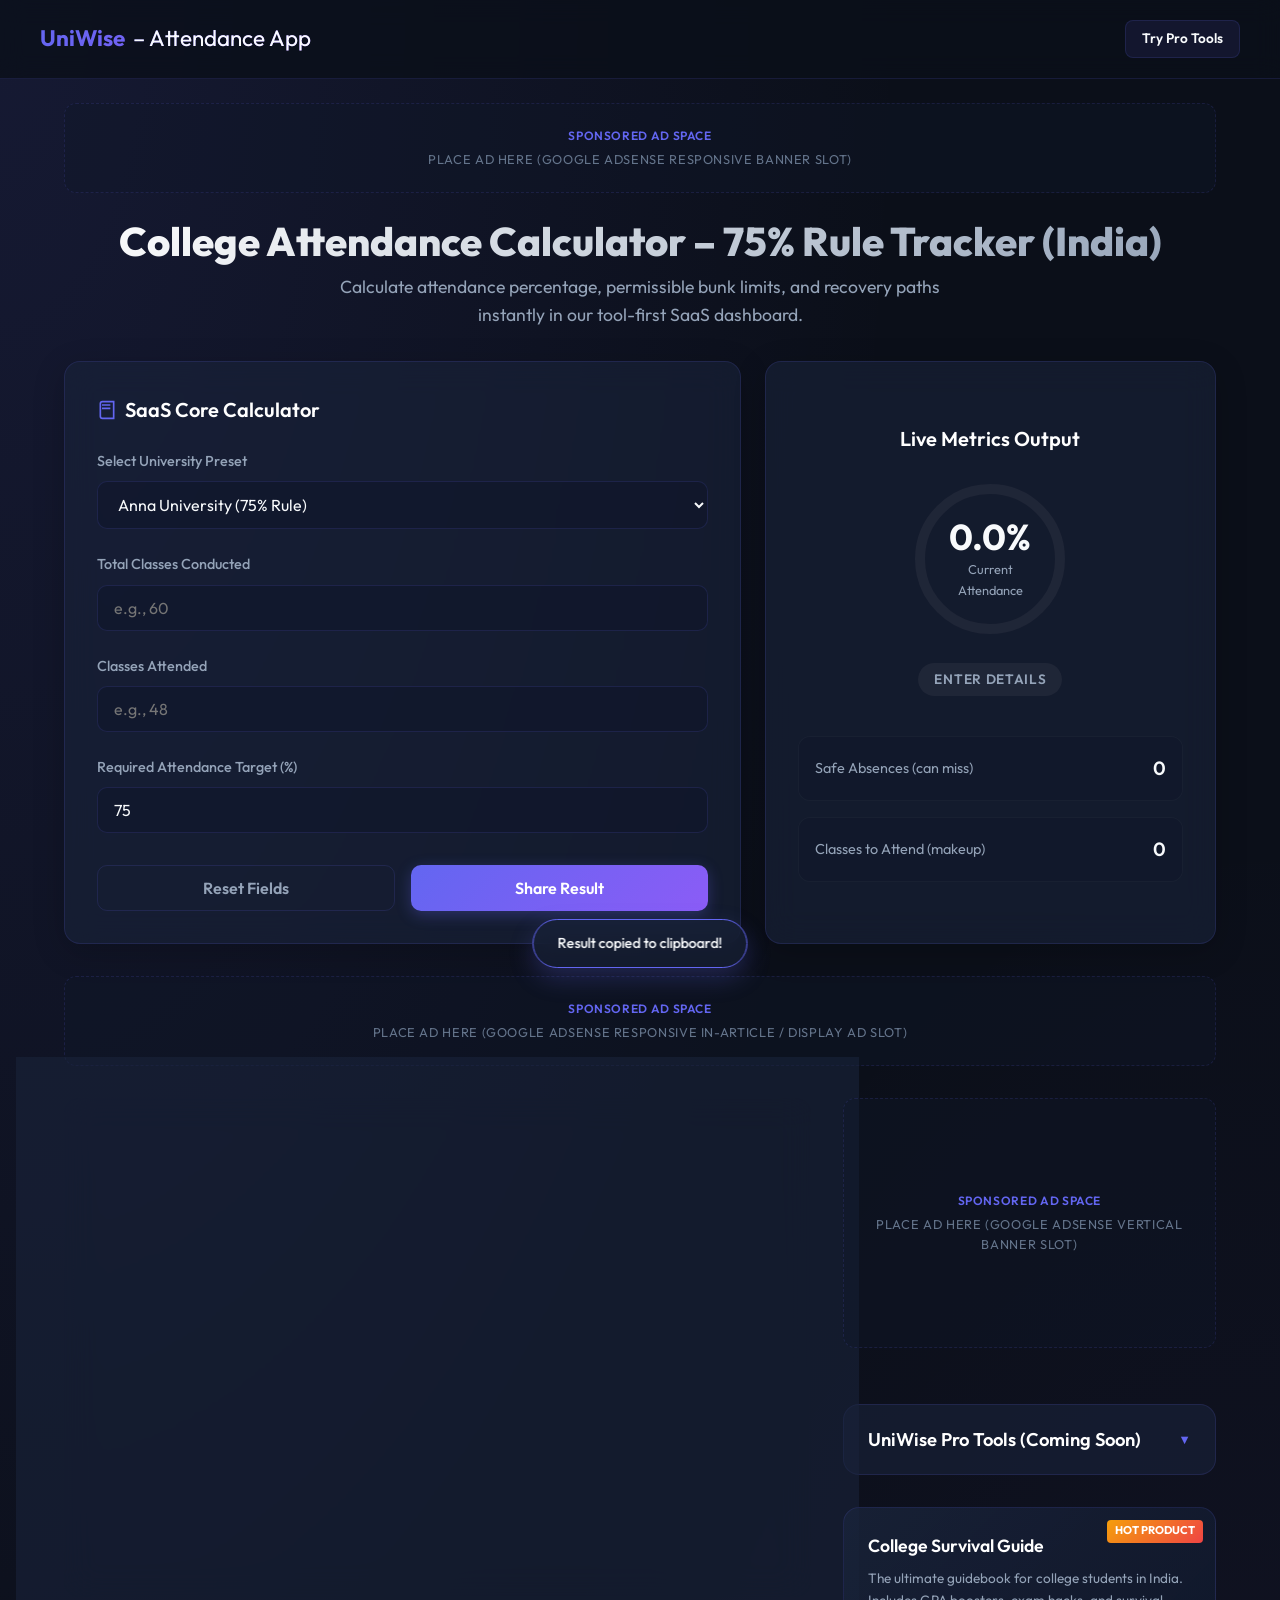
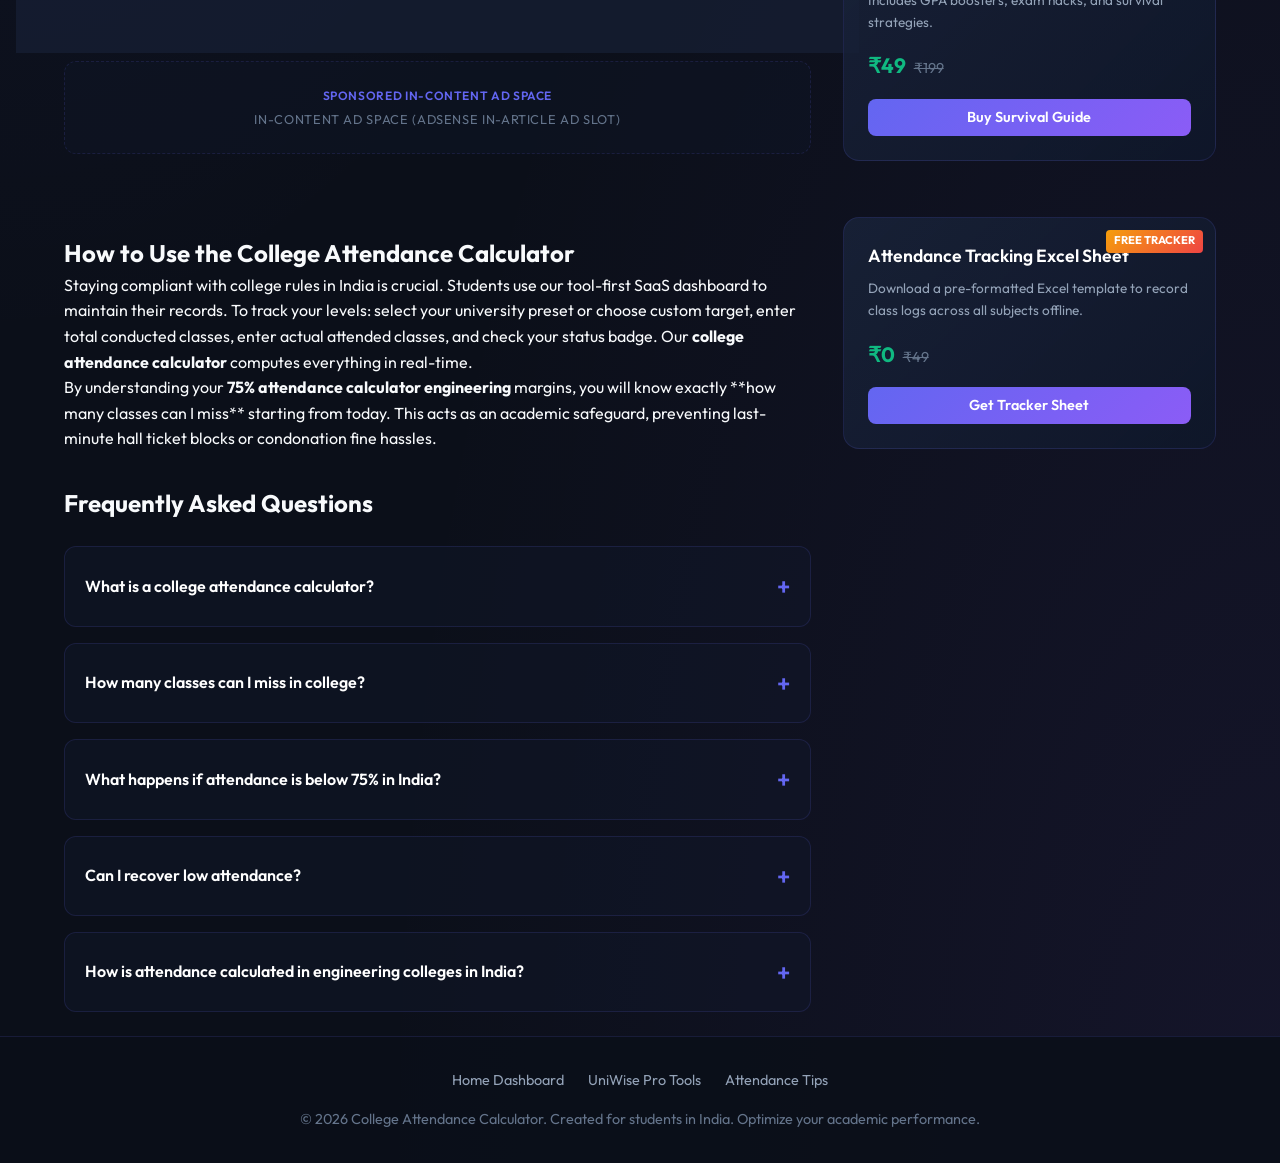
<file: index.html>
<!DOCTYPE html>
<html lang="en">
<head>
  <meta charset="UTF-8">
  <meta name="viewport" content="width=device-width, initial-scale=1.0">
  
  <!-- Primary SEO Meta Tags -->
  <title>College Attendance Calculator – 75% Rule Tracker (India) | UniWise</title>
  <meta name="description" content="Free college attendance calculator to check your percentage. Calculate how many classes can I miss and maintain the 75% attendance rule in India instantly.">
  <meta name="keywords" content="college attendance calculator, 75% attendance calculator, how many classes can I miss, attendance tracker India">
  <meta name="author" content="UniWise">
  
  <!-- Open Graph / Facebook -->
  <meta property="og:type" content="website">
  <meta property="og:url" content="https://uniwise.pages.dev/">
  <meta property="og:title" content="College Attendance Calculator – 75% Rule Tracker (India)">
  <meta property="og:description" content="Free college attendance calculator to check your percentage. Calculate how many classes can I miss and maintain the 75% attendance rule in India instantly.">
  <meta property="og:image" content="https://uniwise.pages.dev/assets/images/og-image.jpg">

  <!-- Stylesheet -->
  <link rel="stylesheet" href="assets/css/style.css">
  
  <!-- JSON-LD Structured Data for FAQPage -->
  <script type="application/ld+json">
  {
    "@context": "https://schema.org",
    "@type": "FAQPage",
    "mainEntity": [
      {
        "@type": "Question",
        "name": "What is a college attendance calculator?",
        "acceptedAnswer": {
          "@type": "Answer",
          "text": "A college attendance calculator is a tool that allows students to input their total conducted sessions and attended sessions to instantly evaluate their percentage, calculate bunk limits, and prepare recovery plans."
        }
      },
      {
        "@type": "Question",
        "name": "How many classes can I miss in college?",
        "acceptedAnswer": {
          "@type": "Answer",
          "text": "For a standard 75% attendance rule, you can safely miss up to 25% of your total classes. Use our bunk calculator tab to compute your exact safe absences buffer."
        }
      },
      {
        "@type": "Question",
        "name": "What happens if attendance is below 75%?",
        "acceptedAnswer": {
          "@type": "Answer",
          "text": "Under the general guidelines of Indian universities, dropping below 75% puts you in the condonation bracket (65%-74%), requiring medical proofs and a fine. Below 65%, you are debarred from taking final examinations."
        }
      },
      {
        "@type": "Question",
        "name": "Can I recover low attendance?",
        "acceptedAnswer": {
          "@type": "Answer",
          "text": "Yes, you can recover by attending consecutive upcoming classes without further absences. The Recovery Planner tab shows you exactly how many sessions are needed to cross the safety line."
        }
      }
    ]
  }
  </script>
</head>
<body>

  <!-- Header -->
  <header>
    <div class="nav-container">
      <a href="index.html" class="logo">UniWise <span>– Attendance App</span></a>
      <a href="#pro-tools" class="header-cta">Try Pro Tools</a>
    </div>
  </header>

  <!-- Main Content -->
  <main>
    <!-- Top Banner Ad -->
    <div class="ad-slot">
      <span>Place Ad Here (Google AdSense Responsive Banner Slot)</span>
    </div>

    <!-- Hero Section -->
    <div class="hero-section">
      <h1 class="hero-title">College Attendance Calculator – 75% Rule Tracker (India)</h1>
      <p class="hero-subtitle">Calculate attendance percentage, permissible bunk limits, and recovery paths instantly in our tool-first SaaS dashboard.</p>
    </div>

    <!-- Main Calculator Dashboard Card (Priority Section) -->
    <div class="dashboard-grid" style="margin-bottom: 2rem;">
      <!-- Inputs Card -->
      <div class="card">
        <h2 class="card-title">
          <svg width="20" height="20" viewBox="0 0 24 24" fill="none" stroke="currentColor" stroke-width="2" style="color: var(--primary);"><path d="M4 19.5v-15A2.5 2.5 0 0 1 6.5 2H20v20H6.5a2.5 2.5 0 0 1-2.5-2.5Z"/><path d="M6 6h10M6 10h10"/></svg>
          SaaS Core Calculator
        </h2>
        
        <div class="form-group">
          <label for="university">Select University Preset</label>
          <select id="university">
            <option value="anna" selected>Anna University (75% Rule)</option>
            <option value="srm">SRM IST (75%)</option>
            <option value="vit">VIT University (80%)</option>
            <option value="sathyabama">Sathyabama (75%)</option>
            <option value="saveetha">Saveetha Engineering College (75%)</option>
            <option value="hits">HITS Padur (75%)</option>
            <option value="custom">Custom (Fully Adjustable %)</option>
          </select>
        </div>

        <div class="form-group">
          <label for="total-classes">Total Classes Conducted</label>
          <input type="number" id="total-classes" placeholder="e.g., 60" min="0">
        </div>

        <div class="form-group">
          <label for="attended-classes">Classes Attended</label>
          <input type="number" id="attended-classes" placeholder="e.g., 48" min="0">
        </div>

        <div class="form-group">
          <label for="required-percentage">Required Attendance Target (%)</label>
          <input type="number" id="required-percentage" value="75" min="0" max="100">
        </div>

        <div class="btn-group">
          <button type="button" class="btn-secondary" id="btn-reset">Reset Fields</button>
          <button type="button" class="btn-primary" id="btn-share">Share Result</button>
        </div>
      </div>

      <!-- Outputs Card -->
      <div class="card results-card">
        <h2 class="card-title">Live Metrics Output</h2>
        
        <div class="status-ring-container">
          <svg class="status-ring-svg">
            <circle class="status-ring-bg" cx="80" cy="80" r="70"></circle>
            <circle class="status-ring-progress" id="status-ring" cx="80" cy="80" r="70"></circle>
          </svg>
          <div class="status-ring-text">
            <div class="attendance-percentage" id="attendance-value">0.0%</div>
            <div class="attendance-label">Current Attendance</div>
          </div>
        </div>

        <span class="status-badge" id="status-badge" style="background: rgba(255, 255, 255, 0.05); color: var(--text-secondary);">Enter Details</span>

        <div class="metrics-grid">
          <div class="metric-box">
            <span class="metric-label">Safe Absences (can miss)</span>
            <span class="metric-value" id="safe-absences-value">0</span>
          </div>
          <div class="metric-box">
            <span class="metric-label">Classes to Attend (makeup)</span>
            <span class="metric-value" id="classes-to-attend-value">0</span>
          </div>
        </div>
      </div>
    </div>

    <!-- Monetization: Middle Ad Banner -->
    <div class="ad-slot" style="margin-bottom: 2rem;">
      <span>Place Ad Here (Google AdSense Responsive In-Article / Display Ad Slot)</span>
    </div>

    <!-- Main Layout: Content Tabs on left, checkout/pro tools on right -->
    <div class="main-layout">
      <!-- Main Content Area -->
      <div class="main-content">
        <!-- Interactive Multi-Tool Module Tabs -->
        <div class="card">
          <h2 class="card-title">
            <svg width="20" height="20" viewBox="0 0 24 24" fill="none" stroke="currentColor" stroke-width="2" style="color: var(--primary);"><path d="M12 22s8-4 8-10V5l-8-3-8 3v7c0 6 8 10 8 10z"/></svg>
            Multi-Tool Module System
          </h2>
          
          <div class="tabs-container">
            <!-- Tabs Navigation -->
            <div class="tabs-nav">
              <button class="tab-btn active" data-tab="module-bunk">Bunk Calculator</button>
              <button class="tab-btn" data-tab="module-buffer">Absence Buffer</button>
              <button class="tab-btn" data-tab="module-recovery">Recovery Planner</button>
              <button class="tab-btn" data-tab="module-tips">Maintaining Tips</button>
            </div>

            <!-- Tab Content 1: Bunk Calculator -->
            <div class="tab-content active" id="module-bunk">
              <div class="module-header">Bunk Calculator Module</div>
              <p class="module-desc">Enter your statistics below to calculate your safe bunk limit and current risk level.</p>
              
              <div class="module-grid">
                <div>
                  <div class="form-group">
                    <label for="bunk-current-pct">Current Attendance Percentage (%)</label>
                    <input type="number" id="bunk-current-pct" placeholder="e.g., 78" min="0" max="100">
                  </div>
                  <div class="form-group">
                    <label for="bunk-total-classes">Total Classes Conducted</label>
                    <input type="number" id="bunk-total-classes" placeholder="e.g., 60" min="0">
                  </div>
                </div>
                <div style="display: flex; flex-direction: column; justify-content: center; align-items: center; background: rgba(15,23,42,0.4); border-radius: 12px; padding: 1.5rem; text-align: center; border: 1px solid rgba(255,255,255,0.03);">
                  <div style="font-size: 0.85rem; color: var(--text-secondary); margin-bottom: 0.5rem;">Safe Bunk Limit</div>
                  <div style="font-size: 3rem; font-weight: 700; color: var(--primary); line-height: 1;" id="bunk-limit-val">0</div>
                  <div style="font-size: 0.8rem; color: var(--text-muted); margin-top: 0.25rem;">Upcoming classes you can skip</div>
                  <div style="margin-top: 1.25rem; font-weight: 600; font-size: 0.85rem; letter-spacing: 0.05em; text-transform: uppercase;" id="bunk-risk-status">Enter Details</div>
                </div>
              </div>
            </div>

            <!-- Tab Content 2: Absence Buffer Details -->
            <div class="tab-content" id="module-buffer">
              <div class="module-header">Absence Buffer Metrics</div>
              <p class="module-desc">Detailed check of your safe bunks margin relative to your required target:</p>
              
              <div class="metrics-grid">
                <div class="metric-box">
                  <span class="metric-label">Target Attendance Goal</span>
                  <span class="metric-value" id="buf-target">75%</span>
                </div>
                <div class="metric-box">
                  <span class="metric-label">Current Calculated Level</span>
                  <span class="metric-value" id="buf-current">0.0%</span>
                </div>
                <div class="metric-box">
                  <span class="metric-label">Absences Buffer Remaining</span>
                  <span class="metric-value" id="buf-bunks">0</span>
                </div>
                <div class="metric-box">
                  <span class="metric-label">Overall Status Margin</span>
                  <span class="metric-value" id="buf-risk">Enter Details</span>
                </div>
              </div>
            </div>

            <!-- Tab Content 3: Recovery Planner -->
            <div class="tab-content" id="module-recovery">
              <div class="module-header">Attendance Recovery Planner</div>
              <p class="module-desc">Get a step-by-step consecutive attendance schedule to pull your average back above target:</p>
              <div id="recovery-plan-steps">
                <!-- Recovery plan generated dynamically by JS -->
              </div>
            </div>

            <!-- Tab Content 4: Maintaining Tips -->
            <div class="tab-content" id="module-tips">
              <div class="module-header">Maintaining Attendance Tips</div>
              <p class="module-desc">Quick, actionable behavior strategies to maintain your required 75% attendance calculator targets:</p>
              
              <div class="tip-card">
                <div class="tip-title">💡 Plan Absences Mid-Week</div>
                <div class="tip-content">Bunk classes on Wednesday or Thursday. Faculty are less likely to flag absences compared to Mondays or Fridays.</div>
              </div>
              <div class="tip-card">
                <div class="tip-title">💡 OD Certificate Submission</div>
                <div class="tip-content">Submit On-Duty (OD) permissions for cultural or sports events within 3 days of returning to ensure hours are credited.</div>
              </div>
              <div class="tip-card">
                <div class="tip-title">💡 Track Multi-Subject Margins</div>
                <div class="tip-content">Keep buffers distributed. Avoid using up all your safe bunks on a single subject, as debarment is checked course-by-course.</div>
              </div>
            </div>
          </div>
        </div>

        <!-- In-Content Ad -->
        <div class="ad-slot-in-content">
          <span>In-Content Ad Space (AdSense In-Article Ad Slot)</span>
        </div>

        <!-- SEO Article & FAQs -->
        <div class="article-content" style="padding-top: 1rem;">
          <h2>How to Use the College Attendance Calculator</h2>
          <p>Staying compliant with college rules in India is crucial. Students use our tool-first SaaS dashboard to maintain their records. To track your levels: select your university preset or choose custom target, enter total conducted classes, enter actual attended classes, and check your status badge. Our <strong>college attendance calculator</strong> computes everything in real-time.</p>
          
          <p>By understanding your <strong>75% attendance calculator engineering</strong> margins, you will know exactly **how many classes can I miss** starting from today. This acts as an academic safeguard, preventing last-minute hall ticket blocks or condonation fine hassles.</p>

          <h2 style="margin-top: 2rem;">Frequently Asked Questions</h2>
          <div class="faq-container">
            <div class="faq-item">
              <div class="faq-question">What is a college attendance calculator?</div>
              <div class="faq-answer">
                A college attendance calculator is a tool designed to help students track class attendance. By inputting total classes conducted and classes attended, it displays your percentage, bunk limit, and recovery plan.
              </div>
            </div>
            <div class="faq-item">
              <div class="faq-question">How many classes can I miss in college?</div>
              <div class="faq-answer">
                Under the standard 75% attendance rule, you can safely miss up to 25% of the total sessions conducted. For instance, if 80 sessions are conducted, you can safely miss 20 classes.
              </div>
            </div>
            <div class="faq-item">
              <div class="faq-question">What happens if attendance is below 75% in India?</div>
              <div class="faq-answer">
                If your attendance is between 65% and 74%, you fall under the condonation zone. You must present official medical certificates and pay a fine to receive your exam hall ticket. Below 65%, you are debarred from examinations.
              </div>
            </div>
            <div class="faq-item">
              <div class="faq-question">Can I recover low attendance?</div>
              <div class="faq-answer">
                Yes, you can recover by attending consecutive upcoming classes without missing any. Our Recovery Planner tab calculates the exact number of consecutive sessions needed.
              </div>
            </div>
            <div class="faq-item">
              <div class="faq-question">How is attendance calculated in engineering colleges in India?</div>
              <div class="faq-answer">
                It is calculated using the formula: (Hours Attended / Total Hours Conducted) * 100. Our tool uses this system to provide an instant breakdown of your academic buffers.
              </div>
            </div>
          </div>
        </div>
      </div>

      <!-- Sidebar Area -->
      <div class="sidebar">
        <!-- Sidebar Ad Slot -->
        <div class="ad-slot ad-slot-sidebar">
          <span>Place Ad Here (Google AdSense Vertical Banner Slot)</span>
        </div>

        <!-- Collapsible Premium Pro Tools Section -->
        <details class="pro-tools-details" id="pro-tools">
          <summary>UniWise Pro Tools (Coming Soon)</summary>
          <div class="pro-tools-content">
            <p style="font-size: 0.85rem; color: var(--text-secondary); margin-bottom: 1.25rem;">Advanced analytics tools to plan semester attendance records.</p>
            
            <div class="pro-tool-item">
              <div class="pro-tool-info">
                <span class="pro-tool-name">Attendance Planner</span>
                <span class="pro-tool-desc">Absences schedules across subjects</span>
              </div>
              <div class="pro-tool-lock">
                <span class="pro-tool-badge">Locked</span>
              </div>
            </div>

            <div class="pro-tool-item">
              <div class="pro-tool-info">
                <span class="pro-tool-name">Exam Score Prediction</span>
                <span class="pro-tool-desc">Correlate attendance with GPA trends</span>
              </div>
              <div class="pro-tool-lock">
                <span class="pro-tool-badge">Locked</span>
              </div>
            </div>

            <div class="pro-tool-item">
              <div class="pro-tool-info">
                <span class="pro-tool-name">Personalized Study Planner</span>
                <span class="pro-tool-desc">Dynamic alerts and class updates</span>
              </div>
              <div class="pro-tool-lock">
                <span class="pro-tool-badge">Locked</span>
              </div>
            </div>
          </div>
        </details>

        <!-- Digital Product Cards -->
        <div class="digital-product-card">
          <span class="product-tag">Hot Product</span>
          <h3 class="product-title">College Survival Guide</h3>
          <p class="product-desc">The ultimate guidebook for college students in India. Includes GPA boosters, exam hacks, and survival strategies.</p>
          <div class="product-price-section">
            <span class="price-current">₹49</span>
            <span class="price-original">₹199</span>
          </div>
          <button type="button" class="product-btn">Buy Survival Guide</button>
        </div>

        <div class="digital-product-card">
          <span class="product-tag">Free Tracker</span>
          <h3 class="product-title">Attendance Tracking Excel Sheet</h3>
          <p class="product-desc">Download a pre-formatted Excel template to record class logs across all subjects offline.</p>
          <div class="product-price-section">
            <span class="price-current">₹0</span>
            <span class="price-original">₹49</span>
          </div>
          <button type="button" class="product-btn">Get Tracker Sheet</button>
        </div>
      </div>
    </div>
  </main>

  <!-- Footer -->
  <footer>
    <div class="footer-container">
      <div class="footer-links">
        <a href="index.html">Home Dashboard</a>
        <a href="#pro-tools">UniWise Pro Tools</a>
        <a href="#module-tips">Attendance Tips</a>
      </div>
      <p>&copy; 2026 College Attendance Calculator. Created for students in India. Optimize your academic performance.</p>
    </div>
  </footer>

  <!-- Toast Message -->
  <div id="toast" class="toast">Result copied to clipboard!</div>

  <!-- Scripts -->
  <script src="assets/js/app.js"></script>
</body>
</html>
</file>
<file: assets/css/style.css>
@import url('https://fonts.googleapis.com/css2?family=Outfit:wght@300;400;500;600;700&display=swap');

:root {
  --bg-primary: #0b0f19;
  --bg-secondary: #131b2e;
  --bg-card: rgba(26, 36, 59, 0.6);
  --bg-card-hover: rgba(30, 45, 78, 0.7);
  --border-color: rgba(99, 102, 241, 0.15);
  --border-focus: rgba(99, 102, 241, 0.5);
  
  --primary: #6366f1;
  --primary-glow: rgba(99, 102, 241, 0.35);
  --secondary: #8b5cf6;
  
  --text-primary: #f8fafc;
  --text-secondary: #94a3b8;
  --text-muted: #64748b;
  
  --success: #10b981;
  --success-bg: rgba(16, 185, 129, 0.1);
  --success-glow: rgba(16, 185, 129, 0.3);
  
  --warning: #f59e0b;
  --warning-bg: rgba(245, 158, 11, 0.1);
  --warning-glow: rgba(245, 158, 11, 0.3);
  
  --danger: #ef4444;
  --danger-bg: rgba(239, 68, 68, 0.1);
  --danger-glow: rgba(239, 68, 68, 0.3);
  
  --transition: all 0.3s cubic-bezier(0.4, 0, 0.2, 1);
  --border-radius: 16px;
}

* {
  box-sizing: border-box;
  margin: 0;
  padding: 0;
}

body {
  font-family: 'Outfit', sans-serif;
  background-color: var(--bg-primary);
  background-image: 
    radial-gradient(at 0% 0%, rgba(99, 102, 241, 0.12) 0px, transparent 50%),
    radial-gradient(at 100% 100%, rgba(139, 92, 246, 0.08) 0px, transparent 50%);
  color: var(--text-primary);
  line-height: 1.6;
  min-height: 100vh;
  display: flex;
  flex-direction: column;
  overflow-x: hidden;
}

header {
  padding: 1.25rem 2rem;
  border-bottom: 1px solid var(--border-color);
  background-color: rgba(11, 15, 25, 0.8);
  backdrop-filter: blur(12px);
  position: sticky;
  top: 0;
  z-index: 100;
}

.nav-container {
  max-width: 1200px;
  margin: 0 auto;
  display: flex;
  justify-content: space-between;
  align-items: center;
}

.logo {
  font-size: 1.4rem;
  font-weight: 700;
  background: linear-gradient(135deg, var(--primary), var(--secondary));
  -webkit-background-clip: text;
  -webkit-text-fill-color: transparent;
  display: flex;
  align-items: center;
  gap: 0.5rem;
  text-decoration: none;
}

.logo span {
  font-weight: 400;
  color: var(--text-primary);
  -webkit-text-fill-color: var(--text-primary);
}

.header-cta {
  background: rgba(99, 102, 241, 0.1);
  border: 1px solid var(--border-color);
  color: var(--text-primary);
  padding: 0.45rem 1rem;
  border-radius: 8px;
  text-decoration: none;
  font-size: 0.85rem;
  font-weight: 600;
  transition: var(--transition);
}

.header-cta:hover {
  background: var(--primary);
  box-shadow: 0 0 12px var(--primary-glow);
}

main {
  flex: 1;
  max-width: 1200px;
  width: 100%;
  margin: 1.5rem auto;
  padding: 0 1.5rem;
}

/* Hero Section */
.hero-section {
  text-align: center;
  margin: 1rem 0 2rem;
}

.hero-title {
  font-size: 2.5rem;
  font-weight: 800;
  margin-bottom: 0.5rem;
  background: linear-gradient(135deg, #fff, #94a3b8);
  -webkit-background-clip: text;
  -webkit-text-fill-color: transparent;
  line-height: 1.2;
}

.hero-subtitle {
  font-size: 1.1rem;
  color: var(--text-secondary);
  max-width: 600px;
  margin: 0 auto;
}

/* Monetization: Ad Slots */
.ad-slot {
  background: rgba(15, 23, 42, 0.4);
  border: 1px dashed var(--border-color);
  border-radius: 12px;
  display: flex;
  flex-direction: column;
  justify-content: center;
  align-items: center;
  color: var(--text-muted);
  font-size: 0.8rem;
  text-transform: uppercase;
  letter-spacing: 0.05em;
  padding: 1rem;
  margin-bottom: 1.5rem;
  min-height: 90px;
  position: relative;
  overflow: hidden;
  text-align: center;
}

.ad-slot::before {
  content: "Sponsored Ad Space";
  font-size: 0.75rem;
  color: var(--primary);
  font-weight: 600;
  margin-bottom: 0.25rem;
}

.ad-slot-sidebar {
  min-height: 250px;
}

.ad-slot-in-content {
  background: rgba(15, 23, 42, 0.4);
  border: 1px dashed var(--border-color);
  border-radius: 12px;
  display: flex;
  flex-direction: column;
  justify-content: center;
  align-items: center;
  color: var(--text-muted);
  font-size: 0.8rem;
  text-transform: uppercase;
  letter-spacing: 0.05em;
  padding: 1.5rem;
  margin: 2rem 0;
  min-height: 90px;
  position: relative;
  overflow: hidden;
  text-align: center;
}

.ad-slot-in-content::before {
  content: "Sponsored In-Content Ad Space";
  font-size: 0.75rem;
  color: var(--primary);
  font-weight: 600;
  margin-bottom: 0.25rem;
}

/* Monetized Layout Structure */
.main-layout {
  display: grid;
  grid-template-columns: 1fr;
  gap: 2rem;
}

@media (min-width: 1024px) {
  .main-layout {
    grid-template-columns: 8fr 4fr;
  }
}

.main-content {
  display: flex;
  flex-direction: column;
  gap: 2rem;
}

.sidebar {
  display: flex;
  flex-direction: column;
  gap: 2rem;
}

/* Dashboard Layout */
.dashboard-grid {
  display: grid;
  grid-template-columns: 1.2fr 0.8fr;
  gap: 1.5rem;
}

@media (max-width: 768px) {
  .dashboard-grid {
    grid-template-columns: 1fr;
  }
}

/* Card Styling */
.card {
  background: var(--bg-card);
  backdrop-filter: blur(16px);
  border: 1px solid var(--border-color);
  border-radius: var(--border-radius);
  padding: 2rem;
  transition: var(--transition);
  box-shadow: 0 8px 32px 0 rgba(0, 0, 0, 0.2);
}

.card:hover {
  background: var(--bg-card-hover);
  border-color: rgba(99, 102, 241, 0.25);
  box-shadow: 0 12px 40px 0 rgba(0, 0, 0, 0.3), 0 0 15px rgba(99, 102, 241, 0.05);
}

.card-title {
  font-size: 1.25rem;
  font-weight: 600;
  margin-bottom: 1.5rem;
  display: flex;
  align-items: center;
  gap: 0.5rem;
  color: #fff;
}

/* Form Styles */
.form-group {
  margin-bottom: 1.5rem;
}

.form-group label {
  display: block;
  font-size: 0.9rem;
  font-weight: 500;
  color: var(--text-secondary);
  margin-bottom: 0.5rem;
}

input, select {
  width: 100%;
  background: rgba(15, 23, 42, 0.6);
  border: 1px solid var(--border-color);
  border-radius: 10px;
  padding: 0.75rem 1rem;
  color: var(--text-primary);
  font-family: inherit;
  font-size: 1rem;
  transition: var(--transition);
  outline: none;
}

input:focus, select:focus {
  border-color: var(--border-focus);
  box-shadow: 0 0 10px var(--primary-glow);
  background: rgba(15, 23, 42, 0.8);
}

.btn-group {
  display: flex;
  gap: 1rem;
  margin-top: 2rem;
}

button {
  flex: 1;
  padding: 0.75rem 1.5rem;
  border-radius: 10px;
  font-size: 1rem;
  font-weight: 600;
  cursor: pointer;
  transition: var(--transition);
  font-family: inherit;
}

.btn-primary {
  background: linear-gradient(135deg, var(--primary), var(--secondary));
  color: white;
  border: none;
  box-shadow: 0 4px 15px rgba(99, 102, 241, 0.3);
}

.btn-primary:hover {
  transform: translateY(-2px);
  box-shadow: 0 6px 20px rgba(99, 102, 241, 0.5);
}

.btn-primary:active {
  transform: translateY(0);
}

.btn-secondary {
  background: transparent;
  border: 1px solid var(--border-color);
  color: var(--text-secondary);
}

.btn-secondary:hover {
  background: rgba(255, 255, 255, 0.05);
  color: var(--text-primary);
  border-color: var(--text-secondary);
}

/* Results Display */
.results-card {
  display: flex;
  flex-direction: column;
  align-items: center;
  justify-content: center;
  text-align: center;
  position: relative;
  overflow: hidden;
}

/* Status Indicator Ring */
.status-ring-container {
  position: relative;
  width: 160px;
  height: 160px;
  margin-bottom: 1.5rem;
}

.status-ring-svg {
  width: 100%;
  height: 100%;
  transform: rotate(-90deg);
}

.status-ring-bg {
  fill: none;
  stroke: rgba(255, 255, 255, 0.05);
  stroke-width: 10;
}

.status-ring-progress {
  fill: none;
  stroke: var(--primary);
  stroke-width: 10;
  stroke-linecap: round;
  stroke-dasharray: 502;
  stroke-dashoffset: 502;
  transition: stroke-dashoffset 0.8s ease-in-out, stroke 0.3s ease;
}

.status-ring-text {
  position: absolute;
  top: 50%;
  left: 50%;
  transform: translate(-50%, -50%);
  text-align: center;
}

.attendance-percentage {
  font-size: 2.25rem;
  font-weight: 700;
  line-height: 1;
}

.attendance-label {
  font-size: 0.8rem;
  color: var(--text-secondary);
  margin-top: 0.25rem;
}

.status-badge {
  padding: 0.35rem 1rem;
  border-radius: 50px;
  font-weight: 600;
  font-size: 0.85rem;
  letter-spacing: 0.05em;
  text-transform: uppercase;
  margin-bottom: 1.5rem;
  display: inline-block;
  transition: var(--transition);
}

/* Dynamic Classes for Statuses */
.status-safe {
  color: var(--success);
  background: var(--success-bg);
  box-shadow: 0 0 10px var(--success-glow);
}
.status-warning {
  color: var(--warning);
  background: var(--warning-bg);
  box-shadow: 0 0 10px var(--warning-glow);
}
.status-danger {
  color: var(--danger);
  background: var(--danger-bg);
  box-shadow: 0 0 10px var(--danger-glow);
}

/* Output Metrics Grid */
.metrics-grid {
  width: 100%;
  display: grid;
  grid-template-columns: 1fr;
  gap: 1rem;
  margin-top: 1rem;
}

.metric-box {
  background: rgba(15, 23, 42, 0.4);
  padding: 1rem;
  border-radius: 12px;
  border: 1px solid rgba(255, 255, 255, 0.03);
  text-align: left;
  display: flex;
  justify-content: space-between;
  align-items: center;
}

.metric-label {
  font-size: 0.9rem;
  color: var(--text-secondary);
}

.metric-value {
  font-size: 1.2rem;
  font-weight: 600;
}

.metric-value.highlight-safe {
  color: var(--success);
}

.metric-value.highlight-danger {
  color: var(--danger);
}

/* Multi-Tool Module System */
.tabs-container {
  margin-top: 1rem;
}

.tabs-nav {
  display: flex;
  flex-wrap: wrap;
  gap: 0.5rem;
  border-bottom: 1px solid var(--border-color);
  padding-bottom: 1rem;
  margin-bottom: 1.5rem;
}

.tab-btn {
  background: rgba(99, 102, 241, 0.05);
  border: 1px solid var(--border-color);
  color: var(--text-secondary);
  padding: 0.6rem 1.25rem;
  border-radius: 8px;
  font-size: 0.9rem;
  font-weight: 500;
  cursor: pointer;
  transition: var(--transition);
  font-family: inherit;
}

.tab-btn:hover {
  background: rgba(99, 102, 241, 0.15);
  color: var(--text-primary);
}

.tab-btn.active {
  background: linear-gradient(135deg, var(--primary), var(--secondary));
  color: white;
  border-color: transparent;
  box-shadow: 0 4px 12px rgba(99, 102, 241, 0.25);
}

.tab-content {
  display: none;
}

.tab-content.active {
  display: block;
  animation: fadeIn 0.4s ease;
}

@keyframes fadeIn {
  from { opacity: 0; transform: translateY(5px); }
  to { opacity: 1; transform: translateY(0); }
}

.module-header {
  font-size: 1.35rem;
  font-weight: 700;
  color: #fff;
  margin-bottom: 0.75rem;
  display: flex;
  align-items: center;
  gap: 0.5rem;
}

.module-desc {
  font-size: 0.95rem;
  color: var(--text-secondary);
  margin-bottom: 1.5rem;
}

/* Module Specific Styles */
.module-grid {
  display: grid;
  grid-template-columns: 1.2fr 0.8fr;
  gap: 1.5rem;
}

@media (max-width: 768px) {
  .module-grid {
    grid-template-columns: 1fr;
  }
}

.tip-card {
  background: rgba(15, 23, 42, 0.35);
  border: 1px solid rgba(255, 255, 255, 0.03);
  padding: 1.25rem;
  border-radius: 12px;
  margin-bottom: 1rem;
}

.tip-title {
  font-weight: 600;
  font-size: 1rem;
  color: #fff;
  margin-bottom: 0.35rem;
  display: flex;
  align-items: center;
  gap: 0.5rem;
}

.tip-content {
  font-size: 0.9rem;
  color: var(--text-secondary);
}

.steps-list {
  list-style: none;
}

.step-item {
  display: flex;
  gap: 1rem;
  margin-bottom: 1.25rem;
}

.step-number {
  background: rgba(99, 102, 241, 0.15);
  color: var(--primary);
  width: 28px;
  height: 28px;
  border-radius: 50%;
  display: flex;
  align-items: center;
  justify-content: center;
  font-weight: 700;
  font-size: 0.9rem;
  flex-shrink: 0;
}

.step-details h4 {
  font-size: 1rem;
  color: #fff;
  margin-bottom: 0.25rem;
}

.step-details p {
  font-size: 0.85rem;
  color: var(--text-secondary);
}

/* Collapsible Pro Tools Section */
.pro-tools-details {
  border: 1px solid var(--border-color);
  border-radius: var(--border-radius);
  background: var(--bg-card);
  padding: 1.25rem 1.5rem;
}

.pro-tools-details summary {
  cursor: pointer;
  font-size: 1.15rem;
  font-weight: 600;
  color: #fff;
  list-style: none;
  display: flex;
  justify-content: space-between;
  align-items: center;
  user-select: none;
}

.pro-tools-details summary::-webkit-details-marker {
  display: none;
}

.pro-tools-details summary::after {
  content: '▼';
  font-size: 0.8rem;
  color: var(--primary);
  transition: var(--transition);
}

.pro-tools-details[open] summary::after {
  transform: rotate(180deg);
}

.pro-tools-content {
  margin-top: 1.25rem;
  animation: slideDown 0.3s ease-out;
}

@keyframes slideDown {
  from { opacity: 0; transform: translateY(-5px); }
  to { opacity: 1; transform: translateY(0); }
}

/* Monetization: Digital Products */
.digital-product-card {
  background: linear-gradient(135deg, rgba(26, 36, 59, 0.8), rgba(15, 23, 42, 0.9));
  border: 1px solid var(--border-color);
  border-radius: var(--border-radius);
  padding: 1.5rem;
  margin-bottom: 1.5rem;
  transition: var(--transition);
  position: relative;
  overflow: hidden;
}

.digital-product-card:hover {
  transform: translateY(-2px);
  border-color: var(--primary);
  box-shadow: 0 10px 25px rgba(99, 102, 241, 0.15);
}

.product-tag {
  position: absolute;
  top: 12px;
  right: 12px;
  background: linear-gradient(135deg, #f59e0b, #ef4444);
  color: white;
  font-size: 0.7rem;
  font-weight: 700;
  padding: 0.15rem 0.5rem;
  border-radius: 4px;
  text-transform: uppercase;
}

.product-title {
  font-size: 1.1rem;
  font-weight: 600;
  margin-bottom: 0.5rem;
  color: #fff;
  padding-right: 3.5rem;
}

.product-desc {
  font-size: 0.85rem;
  color: var(--text-secondary);
  margin-bottom: 1rem;
}

.product-price-section {
  display: flex;
  align-items: baseline;
  gap: 0.5rem;
  margin-bottom: 1rem;
}

.price-current {
  font-size: 1.3rem;
  font-weight: 700;
  color: var(--success);
}

.price-original {
  font-size: 0.9rem;
  text-decoration: line-through;
  color: var(--text-muted);
}

.product-btn {
  width: 100%;
  background: linear-gradient(135deg, var(--primary), var(--secondary));
  color: white;
  border: none;
  padding: 0.6rem;
  border-radius: 8px;
  font-size: 0.9rem;
  font-weight: 600;
  cursor: pointer;
  transition: var(--transition);
}

.product-btn:hover {
  box-shadow: 0 0 15px var(--primary-glow);
}

/* Premium Locked Tools List */
.pro-tool-item {
  display: flex;
  align-items: center;
  justify-content: space-between;
  padding: 0.75rem 1rem;
  background: rgba(15, 23, 42, 0.35);
  border-radius: 10px;
  margin-bottom: 0.75rem;
  border: 1px solid rgba(255, 255, 255, 0.02);
  transition: var(--transition);
  cursor: not-allowed;
}

.pro-tool-item:hover {
  background: rgba(15, 23, 42, 0.5);
  border-color: rgba(99, 102, 241, 0.15);
}

.pro-tool-info {
  display: flex;
  flex-direction: column;
}

.pro-tool-name {
  font-size: 0.95rem;
  font-weight: 600;
  color: #fff;
}

.pro-tool-desc {
  font-size: 0.75rem;
  color: var(--text-muted);
}

.pro-tool-badge {
  background: rgba(139, 92, 246, 0.15);
  color: #c084fc;
  border: 1px solid rgba(139, 92, 246, 0.25);
  font-size: 0.65rem;
  padding: 0.15rem 0.5rem;
  border-radius: 50px;
  font-weight: 600;
  text-transform: uppercase;
}

.pro-tool-lock {
  color: var(--text-muted);
  display: flex;
  align-items: center;
}

/* FAQ Section */
.faq-container {
  display: flex;
  flex-direction: column;
  gap: 1rem;
  margin-top: 1.5rem;
}

.faq-item {
  border: 1px solid var(--border-color);
  border-radius: 12px;
  background: rgba(19, 27, 46, 0.4);
  overflow: hidden;
  transition: var(--transition);
}

.faq-question {
  padding: 1.25rem;
  font-weight: 600;
  cursor: pointer;
  display: flex;
  justify-content: space-between;
  align-items: center;
  user-select: none;
  color: #fff;
}

.faq-question::after {
  content: '+';
  font-size: 1.5rem;
  color: var(--primary);
  transition: var(--transition);
}

.faq-item.active .faq-question::after {
  transform: rotate(45deg);
}

.faq-answer {
  max-height: 0;
  overflow: hidden;
  transition: max-height 0.3s cubic-bezier(0, 1, 0, 1);
  padding: 0 1.25rem;
  color: var(--text-secondary);
  font-size: 0.95rem;
}

.faq-item.active .faq-answer {
  max-height: 500px;
  padding: 0 1.25rem 1.25rem;
  transition: max-height 0.3s cubic-bezier(1, 0, 1, 0);
}

/* Footer Styling */
footer {
  margin-top: auto;
  border-top: 1px solid var(--border-color);
  padding: 2rem;
  background-color: rgba(11, 15, 25, 0.9);
  text-align: center;
  color: var(--text-muted);
  font-size: 0.9rem;
}

.footer-container {
  max-width: 1200px;
  margin: 0 auto;
  display: flex;
  flex-direction: column;
  gap: 1rem;
  align-items: center;
}

.footer-links {
  display: flex;
  gap: 1.5rem;
  flex-wrap: wrap;
  justify-content: center;
}

.footer-links a {
  color: var(--text-secondary);
  text-decoration: none;
  transition: var(--transition);
}

.footer-links a:hover {
  color: var(--text-primary);
}

/* Toast Message */
.toast {
  position: fixed;
  bottom: 2rem;
  left: 50%;
  transform: translate(-50%, 100px);
  background: var(--bg-card);
  backdrop-filter: blur(12px);
  border: 1px solid var(--primary);
  color: var(--text-primary);
  padding: 0.75rem 1.5rem;
  border-radius: 50px;
  font-size: 0.9rem;
  font-weight: 500;
  box-shadow: 0 10px 25px rgba(99, 102, 241, 0.25);
  transition: transform 0.4s cubic-bezier(0.175, 0.885, 0.32, 1.275);
  z-index: 1000;
}

.toast.show {
  transform: translate(-50%, 0);
}

/* Responsive adjustments */
@media (max-width: 600px) {
  header {
    padding: 1rem;
  }
  .nav-container {
    flex-direction: row;
    justify-content: space-between;
  }
  main {
    margin: 1rem auto;
  }
  .card {
    padding: 1.5rem;
  }
  .btn-group {
    flex-direction: column;
  }
}
</file>
